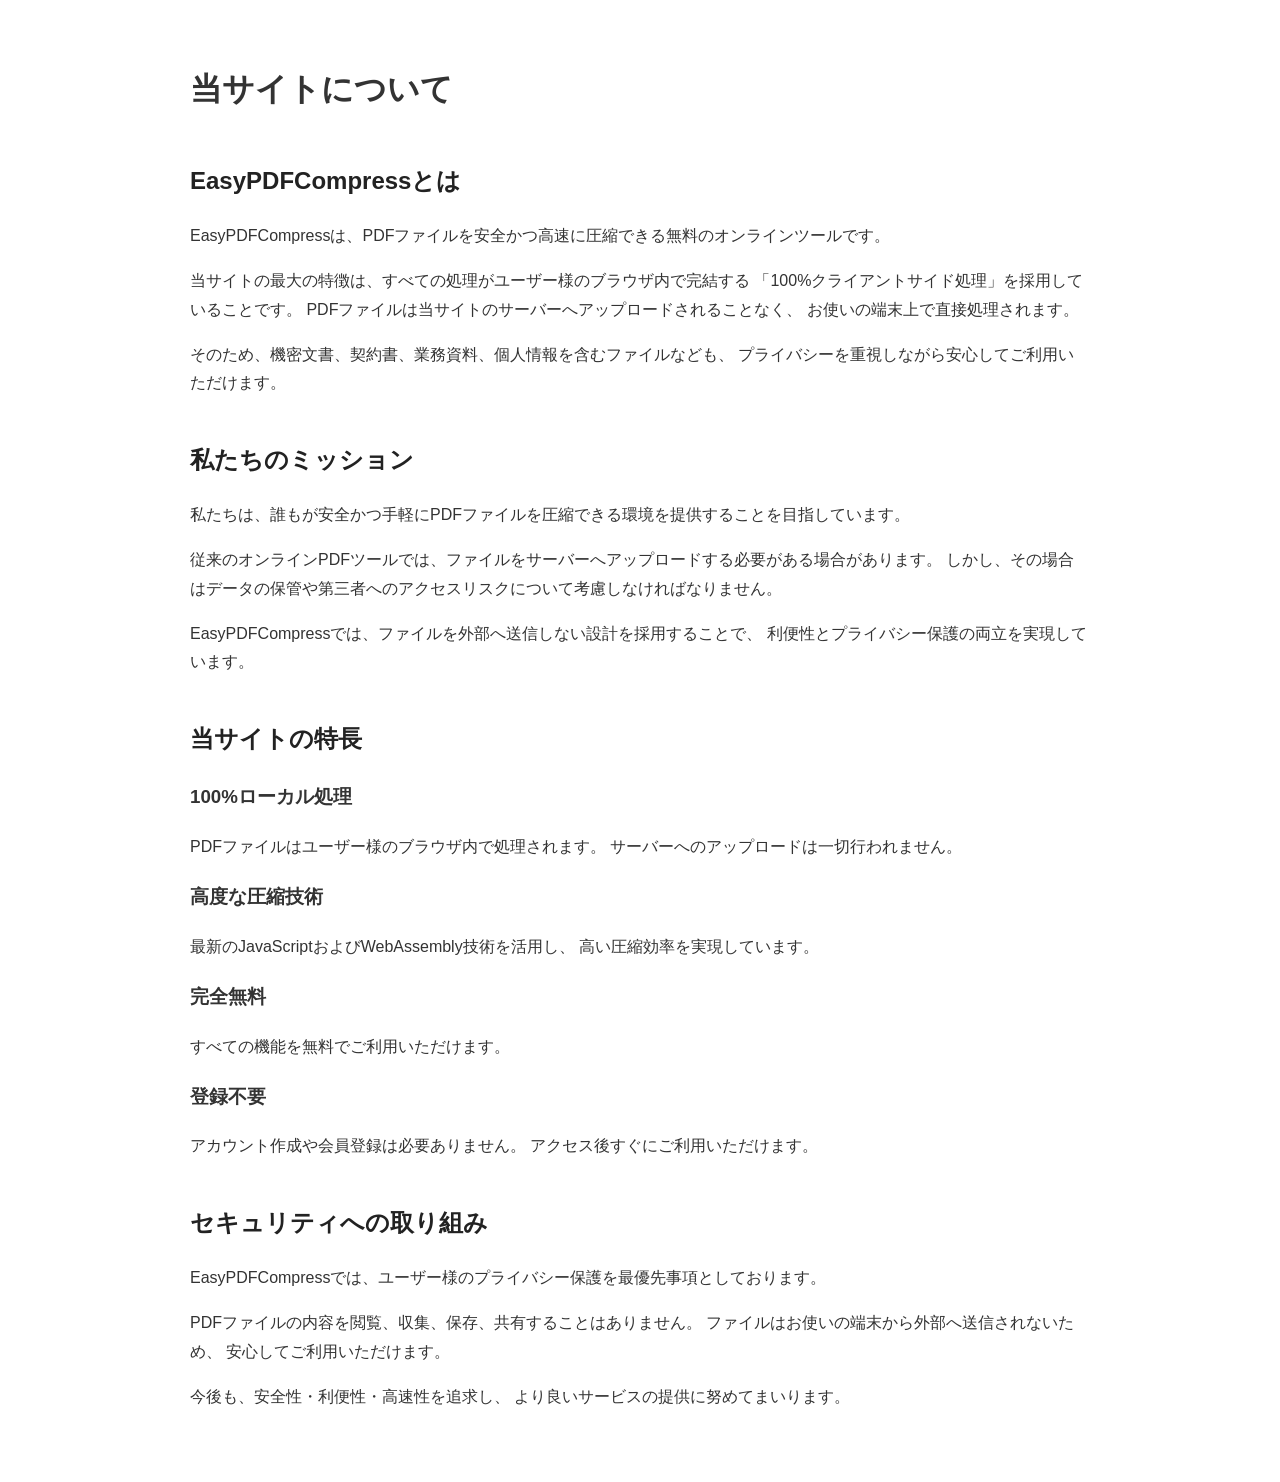
<file: about.html>
<!DOCTYPE html>
<html lang="ja">
<head>
    <meta charset="UTF-8">
    <meta name="viewport" content="width=device-width, initial-scale=1.0">

    <title>当サイトについて | EasyPDFCompress</title>

    <meta name="description" content="EasyPDFCompressについて。100%クライアントサイド処理による安全・高速・無料のPDF圧縮ツール。PDFファイルはサーバーへアップロードされません。">

    <link rel="canonical" href="https://easypdfcompress.com/about.html">

    <meta property="og:title" content="当サイトについて | EasyPDFCompress">
    <meta property="og:description" content="プライバシーを最優先にした無料PDF圧縮ツール。">
    <meta property="og:type" content="website">
    <meta property="og:url" content="https://easypdfcompress.com/about.html">

    <style>
        body {
            font-family: -apple-system, BlinkMacSystemFont, "Segoe UI",
                         "Hiragino Sans", "Yu Gothic", sans-serif;
            max-width: 900px;
            margin: 0 auto;
            padding: 40px 20px;
            line-height: 1.8;
            color: #333;
        }

        h1 {
            margin-bottom: 30px;
        }

        h2 {
            margin-top: 40px;
            color: #222;
        }

        section {
            margin-bottom: 30px;
        }
    </style>
</head>
<body>

<h1>当サイトについて</h1>

<section>
    <h2>EasyPDFCompressとは</h2>

    <p>
        EasyPDFCompressは、PDFファイルを安全かつ高速に圧縮できる無料のオンラインツールです。
    </p>

    <p>
        当サイトの最大の特徴は、すべての処理がユーザー様のブラウザ内で完結する
        「100%クライアントサイド処理」を採用していることです。
        PDFファイルは当サイトのサーバーへアップロードされることなく、
        お使いの端末上で直接処理されます。
    </p>

    <p>
        そのため、機密文書、契約書、業務資料、個人情報を含むファイルなども、
        プライバシーを重視しながら安心してご利用いただけます。
    </p>
</section>

<section>
    <h2>私たちのミッション</h2>

    <p>
        私たちは、誰もが安全かつ手軽にPDFファイルを圧縮できる環境を提供することを目指しています。
    </p>

    <p>
        従来のオンラインPDFツールでは、ファイルをサーバーへアップロードする必要がある場合があります。
        しかし、その場合はデータの保管や第三者へのアクセスリスクについて考慮しなければなりません。
    </p>

    <p>
        EasyPDFCompressでは、ファイルを外部へ送信しない設計を採用することで、
        利便性とプライバシー保護の両立を実現しています。
    </p>
</section>

<section>
    <h2>当サイトの特長</h2>

    <h3>100%ローカル処理</h3>
    <p>
        PDFファイルはユーザー様のブラウザ内で処理されます。
        サーバーへのアップロードは一切行われません。
    </p>

    <h3>高度な圧縮技術</h3>
    <p>
        最新のJavaScriptおよびWebAssembly技術を活用し、
        高い圧縮効率を実現しています。
    </p>

    <h3>完全無料</h3>
    <p>
        すべての機能を無料でご利用いただけます。
    </p>

    <h3>登録不要</h3>
    <p>
        アカウント作成や会員登録は必要ありません。
        アクセス後すぐにご利用いただけます。
    </p>
</section>

<section>
    <h2>セキュリティへの取り組み</h2>

    <p>
        EasyPDFCompressでは、ユーザー様のプライバシー保護を最優先事項としております。
    </p>

    <p>
        PDFファイルの内容を閲覧、収集、保存、共有することはありません。
        ファイルはお使いの端末から外部へ送信されないため、
        安心してご利用いただけます。
    </p>

    <p>
        今後も、安全性・利便性・高速性を追求し、
        より良いサービスの提供に努めてまいります。
    </p>
</section>

</body>
</html>
</file>
